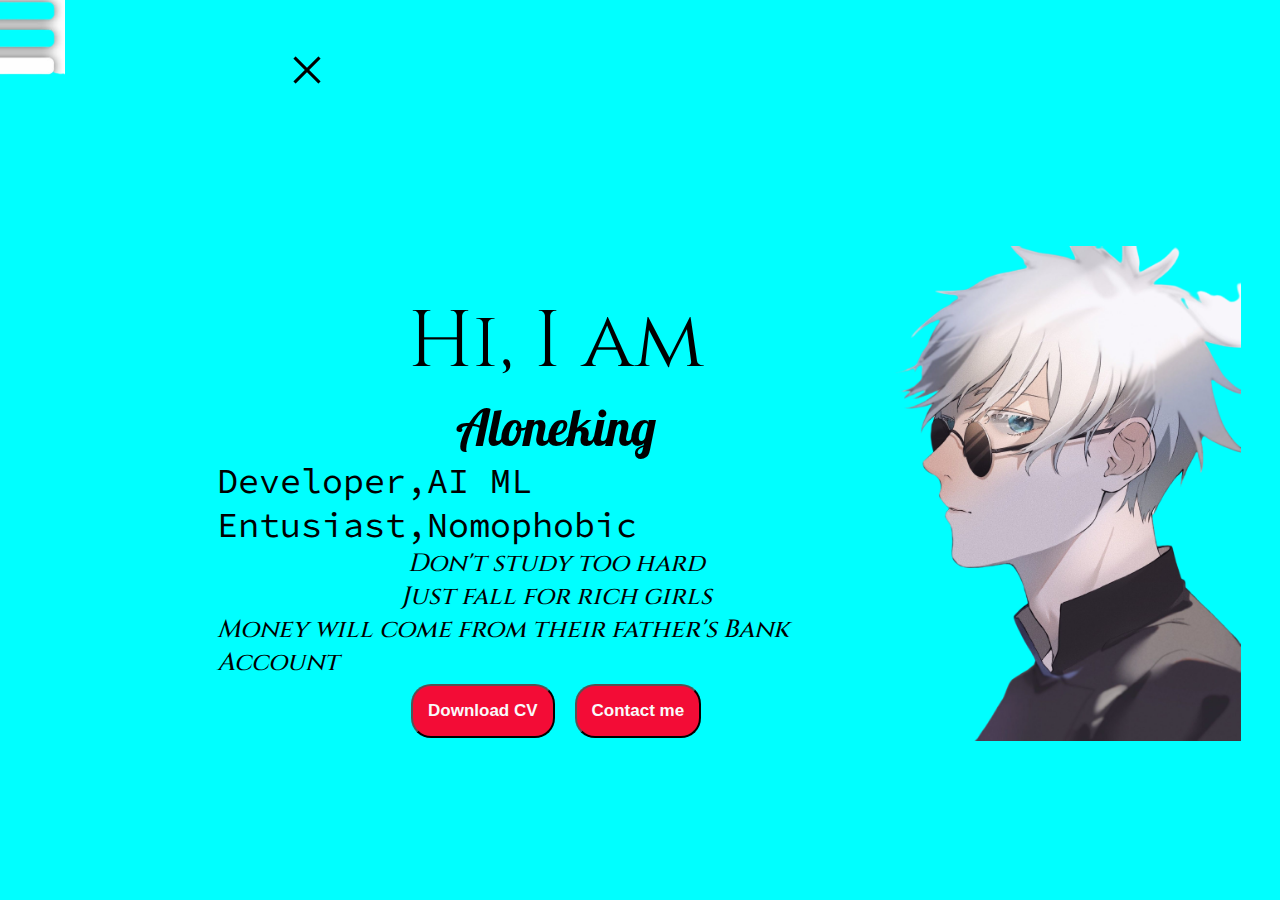
<file: PORTFOLIO WEBSITE/index.html>
<!DOCTYPE html>
<html lang="en">
<head>
    <meta charset="UTF-8">
    <meta http-equiv="X-UA-Compatible" content="IE=edge">
    <meta name="viewport" content="width=device-width, initial-scale=1.0">
    <title>Aloneking</title>
    <link rel="stylesheet" href="style.css">
</head>
<body>
   <div class="container">
    <div class="sidebar">
    
        <nav>
<ul>
    <li style="margin: 19px;" > <a href="/">Home</a></li>
    <li style="margin: 19px;"> <a href="/project.html">Projects</a></li>
    <li style="margin: 19px;"> <a href="/cv.html">CV</a></li>
    <li style="margin: 19px;"> <a href="/services.html">Services</a></li>
    <li style="margin: 19px;"> <a href="/blog.html">Contact me</a></li>
</ul>
        </nav>
    </div>
<div class="main">
    <div class="hamburger">
        <img class="ham" src="ham.png" width="100px" style="
        position: relative;
        cursor: pointer;
        margin: 0px;
        top: -9px;
        right: 213px;
    ">
        <img class="cross" src="cross.png" width="50px">
        
    </div>
    <div class="infocontainer">
        <div class="devinfo">
            <div class="hello">Hi, I am </div>
            <div class="name">Aloneking </div>
            <div class="about">Developer,AI ML Entusiast,Nomophobic</div>
            <div class="moreabout">Don't study too hard</div>
            <div class="moreabout1">Just fall for rich girls</div>
            <div class="moreabout">Money will come from their father's Bank Account</div>
            <div class="Buttons">
               <a href="cv.html"> <button>
                Download CV
            </button></a>
       <a href="blog.html"> <button>
            Contact me
        </button></a></div>
            <div class=""></div>
        </div>
        <div class="devpic"><img src="Gojo-removebg-preview.png" alt="Aloneking"</div>
    </div>
</div>
</div>
<script src="index.js"></script>
</body>
</html>
</file>
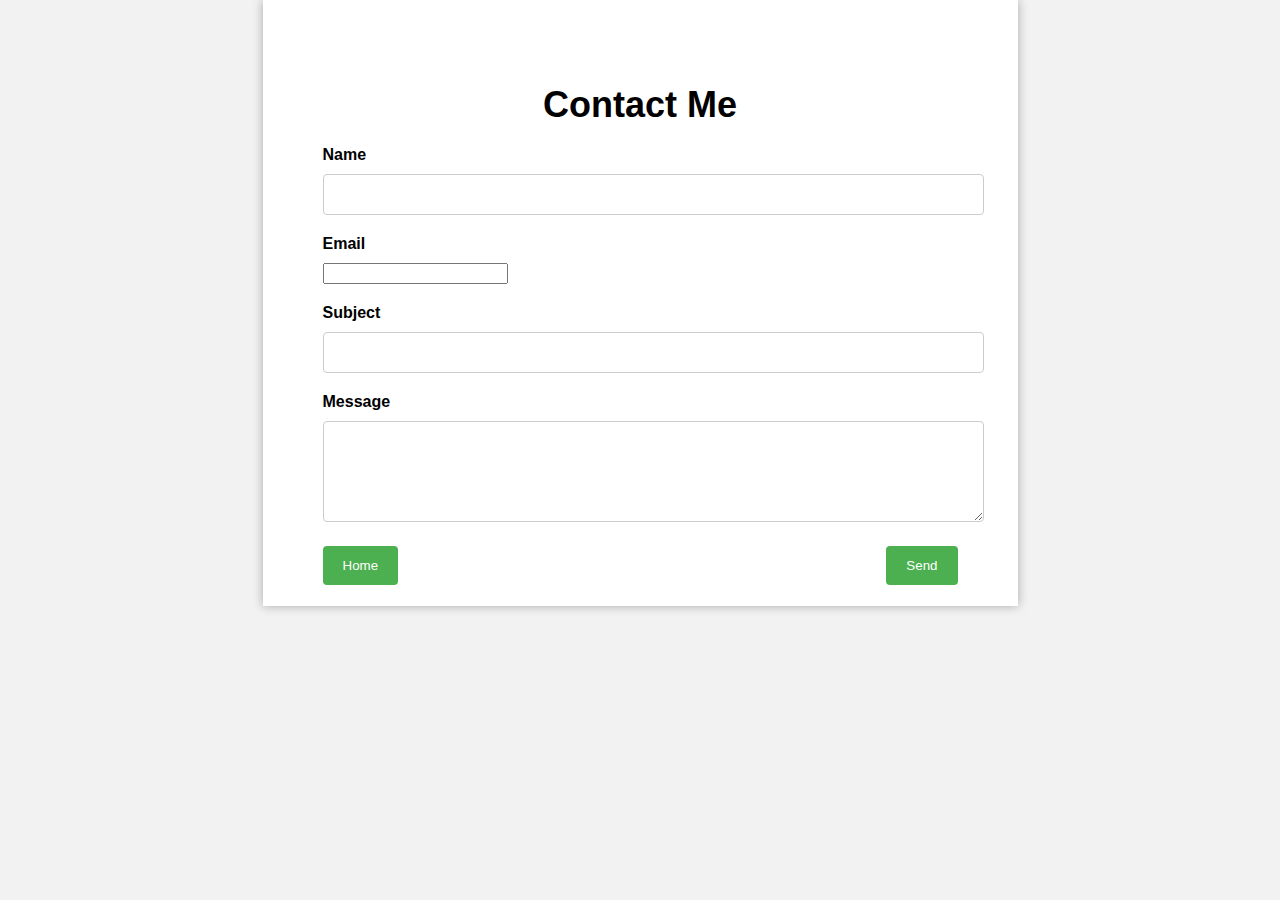
<file: PORTFOLIO WEBSITE/blog.html>
<!DOCTYPE html>
<html>
  <head>
    <meta charset="UTF-8">
    <title>Contact Me</title>
    <style>
      /* CSS Styles */
      body {
        font-family: Arial, sans-serif;
        background-color: #f2f2f2;
        margin: 0;
        padding: 0;
      }
      .container {
        max-width: 635px;
        margin: 0 auto;
        padding: 60px;
        background-color: #fff;
        box-shadow: 0 0 10px rgba(0, 0, 0, 0.3);
      }
      h1 {
        font-size: 36px;
        margin-bottom: 20px;
        text-align: center;
      }
      label {
        display: block;
        font-weight: bold;
        margin-bottom: 10px;
      }

      a{
        text-decoration: none;
        color: #fff;
      }
      input[type=text], textarea {
        width: 100%;
        padding: 12px;
        border: 1px solid #ccc;
        border-radius: 4px;
        resize: vertical;
      }
      button[type=submit] {
        background-color: #4CAF50;
        color: #fff;
        border: none;
        padding: 12px 20px;
        border-radius: 4px;
        cursor: pointer;
        float: right;
      }
     
      button[type=submit]:hover {
        background-color: #45a049;
      }
      .form-group {
        margin-bottom: 20px;
      }
      button[type=Home]:hover {
        background-color: #45a049;
      }
      button[type=Home] {
        background-color: #4CAF50;
        color: #fff;
        border: none;
        padding: 12px 20px;
        border-radius: 4px;
        cursor: pointer;
        float: left;
        
      }
    </style>
  </head>
  <body>
    <div class="container">
      <h1>Contact Me</h1>
      <form action="#" method="post">
        <div class="form-group">
          <label for="name">Name</label>
          <input type="text" id="name" name="name" required>
        </div>
        <div class="form-group">
          <label for="email">Email</label>
          <input type="email" id="email" name="email" required>
        </div>
        <div class="form-group">
          <label for="subject">Subject</label>
          <input type="text" id="subject" name="subject" required>
        </div>
        <div class="form-group">
          <label for="message">Message</label>
          <textarea id="message" name="message" rows="5" required></textarea>
        </div>
        <button type="submit">Send</button>
        <button type="Home"><a href=index.html>Home</button></a>
      </form>
    </div>
  </body>
</html>
</file>
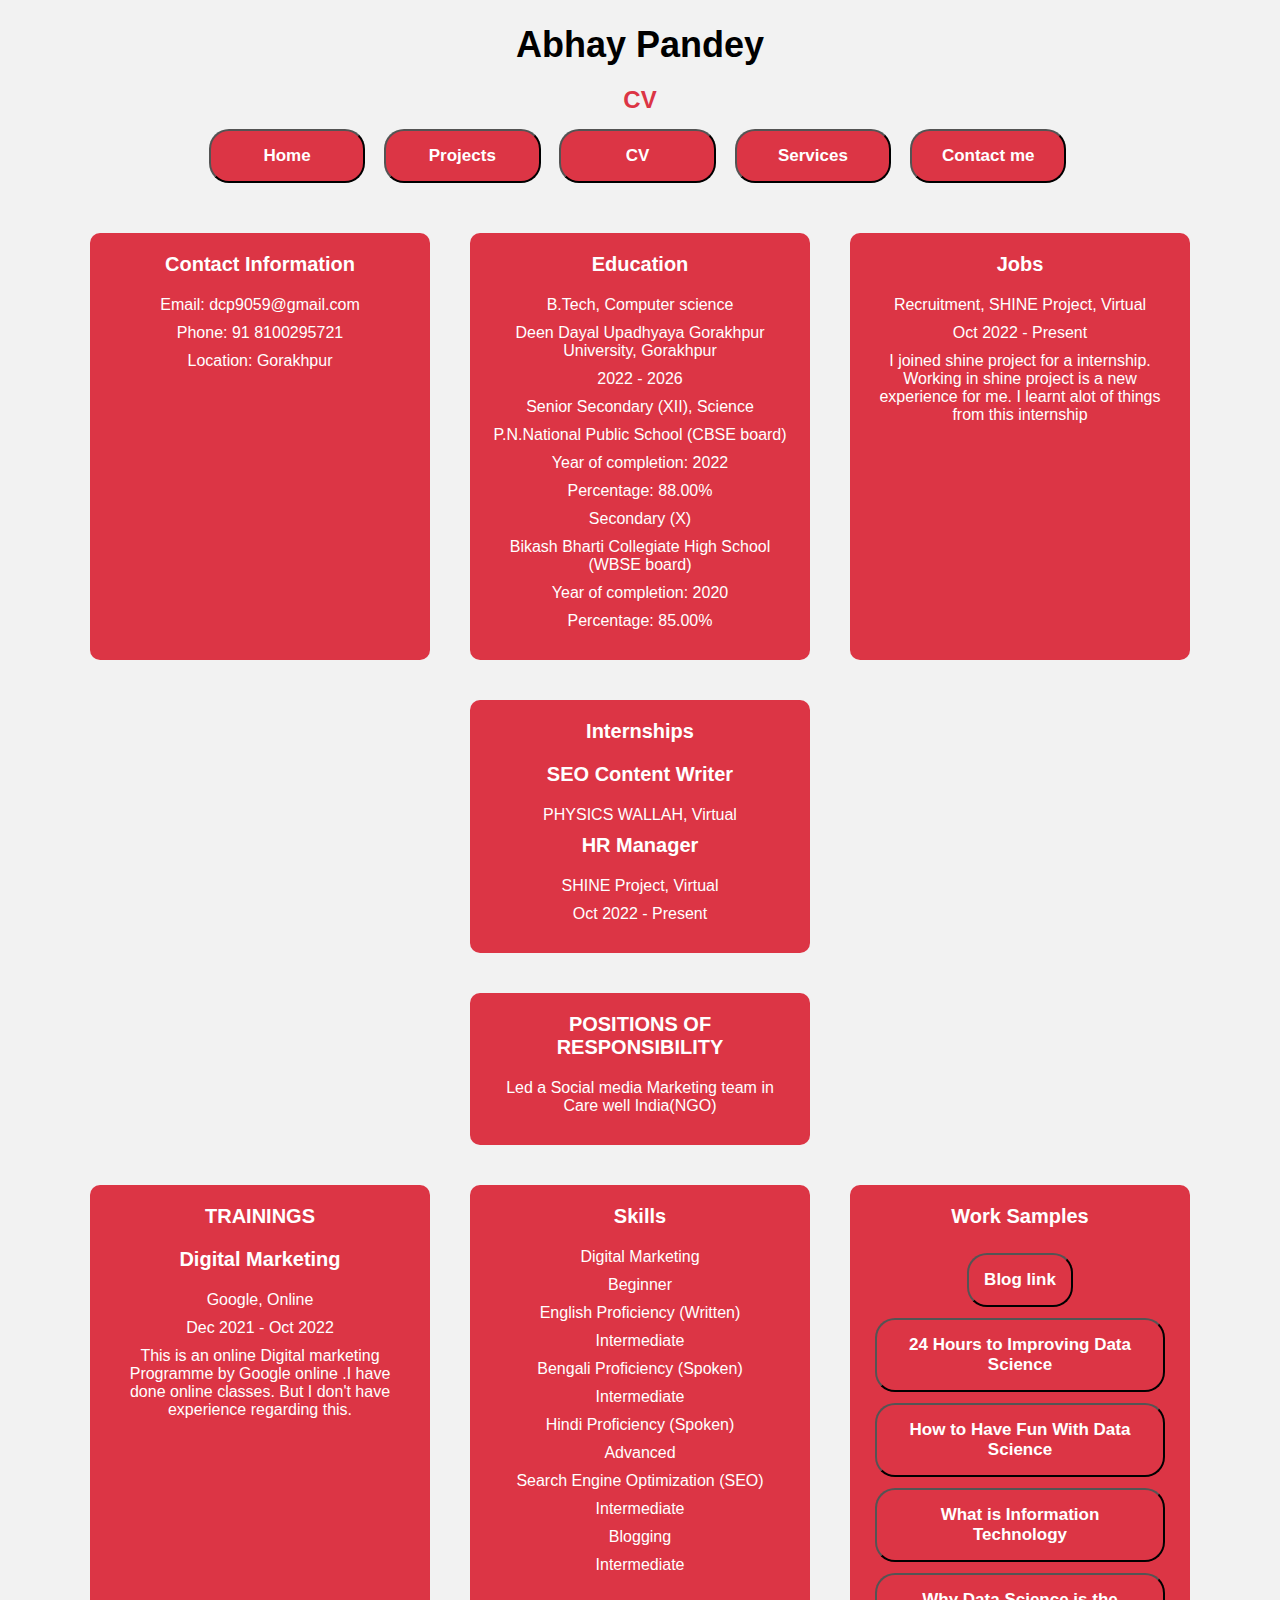
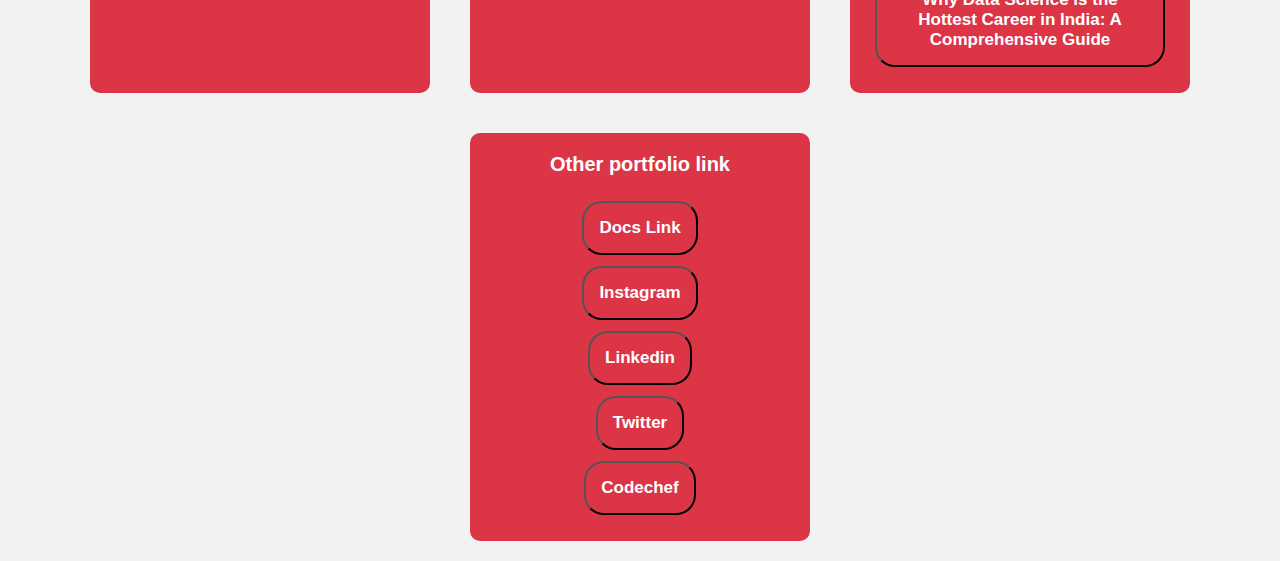
<file: PORTFOLIO WEBSITE/cv.html>
<!DOCTYPE html>
<html>
  <head>
    <meta charset="UTF-8">
    <title>Abhay Pandey - CV</title>
    <style>
      /* CSS Styles */
      body {
        font-family: 'Montserrat', sans-serif;
        background-color: #f2f2f2;
        margin: 0;
        padding: 0;
      }
      .section{
        max-width: 700px;
        margin: 0 auto;
        padding: 20px;
        background-color: #fff;
        box-shadow: 0 0 10px rgba(0, 0, 0, 0.3);
      }
      button{
        border-radius:20px ;
        color: rgb(250, 250, 250);
    background-color: #dc3545;
    font-weight: bold;
    font-size: 17px;
    cursor: pointer;
    padding: 15px;
    margin: 5px;
    margin-bottom: 6px;
    text-decoration: none;
    
    
      }
       a{
        text-decoration: none;
        color:white;
        background-color: #dc3545;
      }
      button:hover{
  
    padding: 20px;
    border-radius:20px ;
    color:#dc3545;
    background-color: rgb(250, 250, 250);
    font-weight: bold;
    font-size: 17px;
    cursor: pointer;
    margin: 0 3px;
    text-decoration: none;
}

      .menu-item{
        max-width: 700px;
        margin: 0 auto;
        padding: 20px;
        background-color: #fff;
        box-shadow: 0 0 10px rgba(0, 0, 0, 0.3);
        text-align: center;
      }
      .container {
        max-width: 700px;
        margin: 0 auto;
        padding: 20px;
        background-color: #fff;
        box-shadow: 0 0 10px rgba(0, 0, 0, 0.3);
        
      }
      h1 {
        font-size: 36px;
        margin-bottom: 20px;
        text-align: center;
      }
      h2 {
        font-size: 24px;
        margin-bottom: 10px;
        text-align: center;
        color: #dc3545;
      }
      .menu {
        display: flex;
        flex-wrap: wrap;
        justify-content: center;
        list-style: none;
        padding: 0;
        margin: 0;
      }
      .menu li {
        width: 300px;
        margin: 20px;
        padding: 20px;
        background-color: #dc3545;
        color: #fff;
        border-radius: 10px;
        text-align: center;
      }
      .menu li h3 {
        margin-top: 0;
        font-size: 20px;
      }
      .menu li p {
        margin: 10px 0;
        font-size: 16px;
      }
      .button{
        width: 94%;
        text-align: center;
margin: 6px;
      }
      
    </style>
  </head>
  <body>

      <h1>Abhay Pandey</h1>
      <h2>CV</h2><div class ="button" style="text-align: center;" >
      <button style="width:13%;"><a href="index.html">Home</a></button>&nbsp;
      <button style="width: 13%;"><a href="project.html">Projects</a></button>&nbsp;
      <button style="width: 13%;"><a href="cv.html">CV</a></button>&nbsp;
      <button style="width: 13%;"><a href="services.html">Services</a></button>&nbsp;
      <button style="width: 13%; margin-right: -55px;"><a href="blog.html">Contact me</a></button></div>&nbsp;
      <ul class="menu">
        <li>
          <h3>Contact Information</h3>
          <p>Email: dcp9059@gmail.com</p>
          <p>Phone: 91 8100295721</p>
          <p>Location: Gorakhpur</p>
        </li>
        <li>
          <h3>Education</h3>
          <p>B.Tech, Computer science</p>
          <p>Deen Dayal Upadhyaya Gorakhpur University, Gorakhpur</p>
          <p>2022 - 2026</p>
          <p>Senior Secondary (XII), Science</p>
          <p>P.N.National Public School (CBSE board)</p>
          <p>Year of completion: 2022</p>
          <p>Percentage: 88.00%</p>
          <p>Secondary (X)</p>
          <p>Bikash Bharti Collegiate High School (WBSE board)</p>
          <p>Year of completion: 2020</p>
          <p>Percentage: 85.00%</p>
        </li>
        <li>
          <h3>Jobs</h3>
          <p>Recruitment, SHINE Project, Virtual</p>
          <p>Oct 2022 - Present</p>
          <p>I joined shine project for a internship. Working in shine project is a new experience for me. I learnt alot of things from this internship</p>
        </li>
        <li>
          <h3>Internships</h3>
          <h3>SEO Content Writer</h3>
           <p>PHYSICS WALLAH, Virtual</p>
                <h3>HR Manager</h3>
                <p>SHINE Project, Virtual</p>
                <p>Oct 2022 - Present</p></li>
                <ul class="menu">
                    <li>
            <h3>POSITIONS OF RESPONSIBILITY</h2>
                <p>Led a Social media Marketing team in Care well India(NGO)<p>
    </li>
    <ul class="menu">
        <li>
            <h3>TRAININGS</h3>
        
                <h3>Digital Marketing</h3>
                <p>Google, Online</p>
                <p>Dec 2021 - Oct 2022</p>
                <p>This is an online Digital marketing Programme by Google online .I have done online classes. But I don't have experience regarding this.</p>
            
    </li>

    <ul class="menu">
    <li><h3> Skills</h3>
                      <p>Digital Marketing</p>
                      <p>Beginner</p>
                    
                      <p>English Proficiency (Written)</p>
                      <p>Intermediate</p>
                    
                      <p> Bengali Proficiency (Spoken)</p>
                      <p>Intermediate</p>
                   
                      <p> Hindi Proficiency (Spoken)</p>
                      <p>Advanced</p>
                    
                      <p> Search Engine Optimization (SEO)</p>
                      <p>Intermediate</p>
                   
                      <p> Blogging</p>
                      <p>Intermediate</p>
                  
                  </li>
                </ul>
                <ul class="menu">
                  <li>
                    <h3> Work Samples</h3>
                    <button><a href="https://reviewcinematicuniverse.blogspot.com/?m=1" target="_blank">      Blog link      </a><br></button><br>
                    
                    <button><a href="https://docs.google.com/document/d/1GdoJ8Bj3PpXmQA9GuBCi9xTdQZyH9o8E5no8nhXJHps/edit?usp=sharing" target="_blank">24 Hours to Improving Data Science</a></button><br>
                    
                    <button><a href="https://docs.google.com/document/d/1MyYvyrvvwhCMtrs5mDFLGEJjBjPAp2d_xqJ9RwG9rnk/edit?usp=sharing" target="_blank">How to Have Fun With Data Science </a></button><br>
                    
                   <button> <a href="https://docs.google.com/document/d/1ay08DA610crDXL6JeF0xasg90vQ_AMMtal4NcSLbTtA/edit?usp=sharing" target="_blank">What is Information Technology</a></button><br>
                    
                    <button><a href="https://docs.google.com/document/d/1xhpg0nP8QBxaQjWhKU6EX0boQJJyxBltfae0e61i5rc/edit?usp=sharing" target="_blank">Why Data Science is the Hottest Career in India: A Comprehensive Guide</a></button><br>
                    </div>
                  </li>
                        </ul>
                    <ul class="menu">
                            <li>
                        <h3> Other portfolio link</h3>
                      <button> <a href="https://docs.google.com/document/d/1YPg2u-ETw7sseFnrIGb0kDDO9pvAyhe6YEdxbGbUlG8/edit?">Docs Link</a></button><br>
                        
                      <button>  <a href="https://instagram.com/abhaypandey_789?igshid=ZDdkNTZiNTM=" target="_blank">Instagram</a></button><br>
                    
                  <button> <a href="https://www.linkedin.com/in/abhay-pandey-595818253/" target="_blank">Linkedin</a></button><br>
                    
                  <button> <a href="https://twitter.com/AbhayPa87297034" target="_blank">Twitter</a></button><br>
                <button><a href="https://www.codechef.com/users/aloneking789" target="_blank">Codechef</a></button><br>
                    </li></ul></ul></ul></ul>
                      
        
                  </li>
                </ul></li></ul></li></ul></li></ul></li></body></html>
</file>
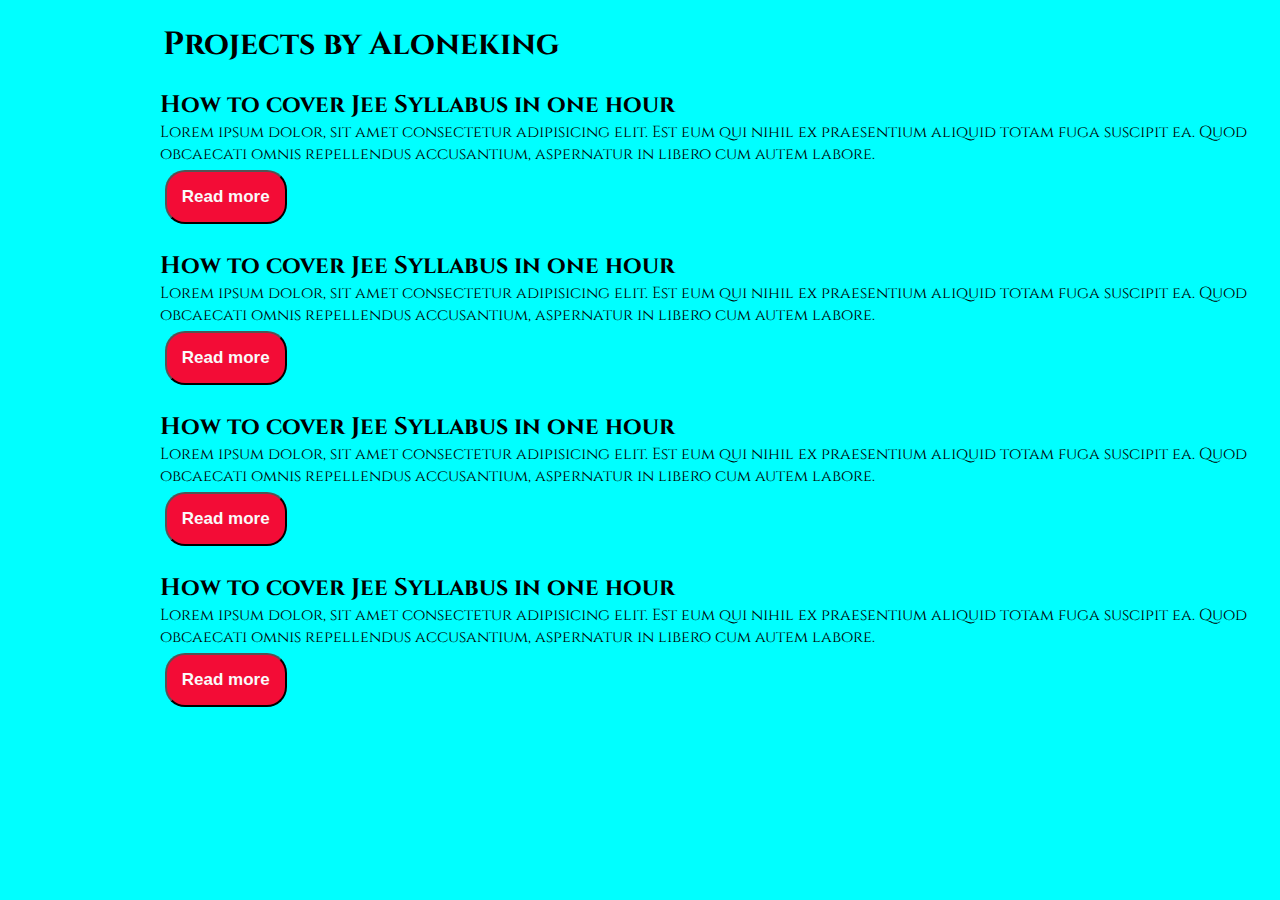
<file: PORTFOLIO WEBSITE/project.html>
<!DOCTYPE html>
<html lang="en">
<head>
    <meta charset="UTF-8">
    <meta http-equiv="X-UA-Compatible" content="IE=edge">
    <meta name="viewport" content="width=device-width, initial-scale=1.0">
    <title>Aloneking</title>
    <link rel="stylesheet" href="style.css">
    <style>
    .sidebar{
        background-color: rgb(67, 65, 65);
        width: 14vw;
        font-family: font-family'Fira Sans', sans-serif;
        ;
    }</style>
</head>
<body>
   <div class="container">
    <div class="sidebar">
    
        <nav>
<ul>
    <li> <a href="/">Home</a></li>
    <li> <a href="/project.html">Projects</a></li>
    <li> <a href="/cv.html">CV</a></li>
    <li> <a href="/services.html">Services</a></li>
    <li> <a href="/blog.html">Contact me</a></li>
</ul>
        </nav>
    </div>
<div class="main">
    
        <div class="main"><div class="blogcontainer"><h1>Projects by Aloneking</h1>
        <div class="blogItems">
            <h2>How to cover Jee Syllabus in one hour</h2>
            <p>Lorem ipsum dolor, sit amet consectetur adipisicing elit. Est eum qui nihil ex praesentium aliquid totam fuga suscipit ea. Quod obcaecati omnis repellendus accusantium, aspernatur in libero cum autem labore.</p>
            <a href=""> <button>
                Read more
            </button></a></div>
        <div class="blogItems">
            <h2>How to cover Jee Syllabus in one hour</h2>
            <p>Lorem ipsum dolor, sit amet consectetur adipisicing elit. Est eum qui nihil ex praesentium aliquid totam fuga suscipit ea. Quod obcaecati omnis repellendus accusantium, aspernatur in libero cum autem labore.</p>
            <a href=""> <button>
                Read more
            </button></a></div>
        <div class="blogItems">
            <h2>How to cover Jee Syllabus in one hour</h2>
            <p>Lorem ipsum dolor, sit amet consectetur adipisicing elit. Est eum qui nihil ex praesentium aliquid totam fuga suscipit ea. Quod obcaecati omnis repellendus accusantium, aspernatur in libero cum autem labore.</p>
            <a href=""> <button>
                Read more
            </button></a></div>
        <div class="blogItems">
            <h2>How to cover Jee Syllabus in one hour</h2>
            <p>Lorem ipsum dolor, sit amet consectetur adipisicing elit. Est eum qui nihil ex praesentium aliquid totam fuga suscipit ea. Quod obcaecati omnis repellendus accusantium, aspernatur in libero cum autem labore.</p>
            <a href=""> <button>
                Read more
            </button></a> </div>
    </div></div>

    </div>
</div>
</div>
</body>
</html>
</file>
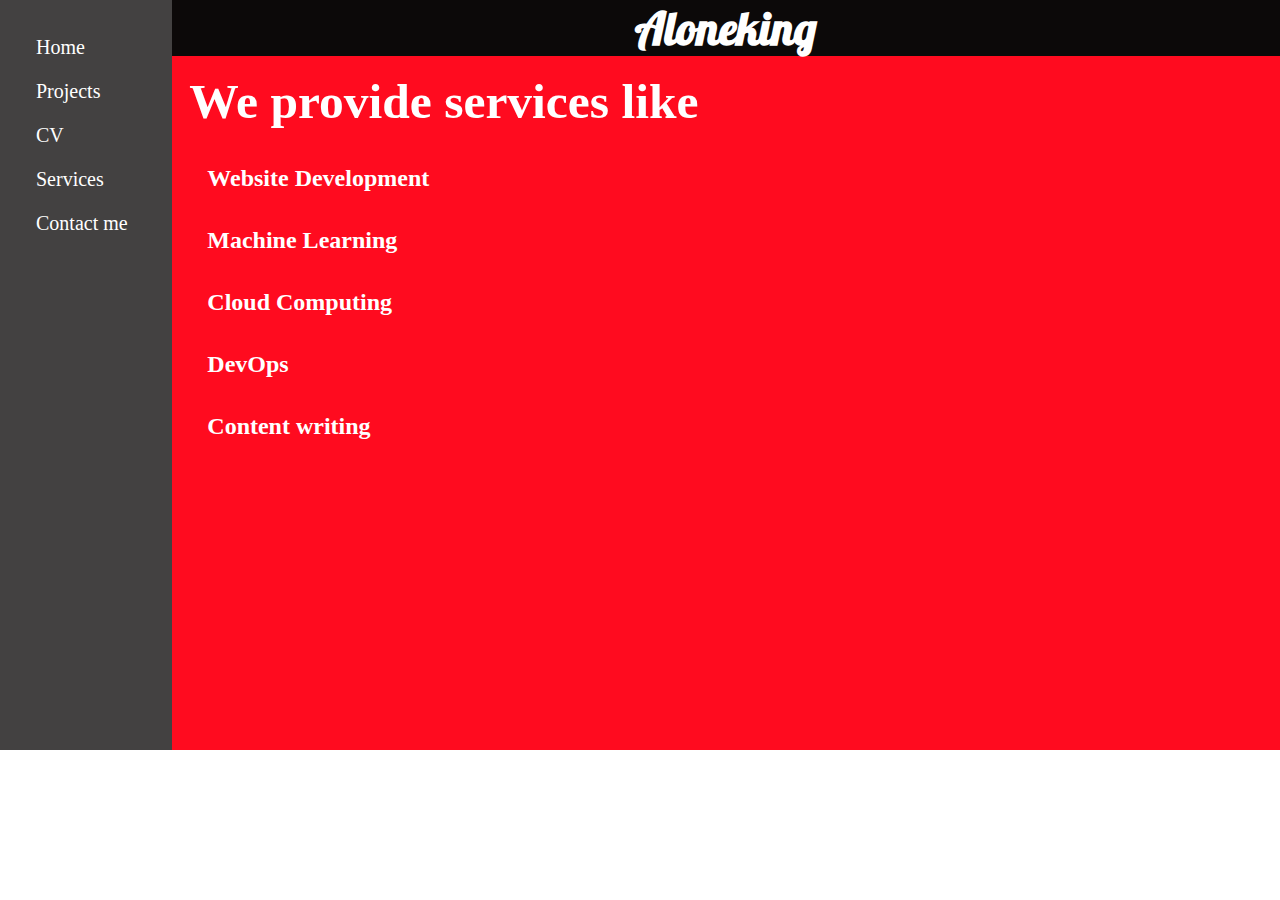
<file: PORTFOLIO WEBSITE/services.html>
<!DOCTYPE html>
<html lang="en">
<head>
    <meta charset="UTF-8">
    <meta http-equiv="X-UA-Compatible" content="IE=edge">
    <meta name="viewport" content="width=device-width, initial-scale=1.0">
    <title>Aloneking</title><style>
		@import url('https://fonts.googleapis.com/css2?family=Cinzel&family=Fira+Sans:ital,wght@1,300&family=Lobster&family=Source+Code+Pro:ital@1&display=swap');
*{
    margin:0;
    padding :0;

}
.sidebar{
    background-color: rgb(67, 65, 65);
    width: 14vw;
    font-family: font-family'Fira Sans', sans-serif;
    ;
}
.sidebar nav{
    padding: 36px;

}
.sidebar nav li{
    list-style: none;
    font-size: 20px;
    padding: 33px,0;
    height:44px ;
}
.main 
{background-color:rgba(255, 6, 27, 0.982);
    /* background-color: yellow; */
    width: 90vw;
    height: 750px;
}
.container{
    display: flex;
}

.sidebar nav li a{
    text-decoration: none;
    color:white;

}
.hello h1{
	text-size-adjust:45px;
	text-align: center;
	background-color: rgba(9, 9, 9, 0.989);
	color: white;
	

}
hello h1{
	background-color: black;
}
.hello{
	text-align: center;
}
.about{
	text-size-adjust:20px;
	color: white;
	font-size: 33px;
    margin: 17px;
}
.name{text-size-adjust:20px;
	color: white;
	margin: 35px;

}
.ml{text-size-adjust:20px;
	color: white;
	margin: 35px;

}
.moreabout{text-size-adjust:20px;
	color: white;
	margin: 35px;
}
.moreabout1{text-size-adjust:20px;
	color: white;
	margin: 35px;
}
.moreabout2{text-size-adjust:20px;
	color: white;
	margin: 35px;
}


	</style>
</head>
<body>
   <div class="container">
    <div class="sidebar">
    
        <nav>
<ul>
    <li> <a href="/">Home</a></li>
    <li> <a href="/project.html">Projects</a></li>
    <li> <a href="/cv.html">CV</a></li>
    <li> <a href="/services.html">Services</a></li>
    <li> <a href="/blog">Contact me</a></li>
</ul>
        </nav>
    </div>
	<div class="main">
			
				<div class="hello"><h1 style="font-size: 45px; font-family: 'Lobster', cursive;"> Aloneking </h1> </div>
				<div class="about"><h2>We provide services like</h2></div>
				<div class="name"><h2>Website Development</h2> </div>
				<div class="ml"><h2>Machine Learning</h2></div>
				<div class="moreabout"><h2>Cloud Computing</h2></div>
				<div class="moreabout1"><h2>DevOps</h2></div>
				<div class="moreabout2"><h2>Content writing</h2></div>
</div>
</div>
</body>
</html>
</file>
<file: PORTFOLIO WEBSITE/style.css>
@import url('https://fonts.googleapis.com/css2?family=Cinzel&family=Fira+Sans:ital,wght@1,300&family=Lobster&family=Source+Code+Pro:ital@1&display=swap');
*{
    margin:0;
    padding :0;

}
.sidebar{
    background-color: rgb(67, 65, 65);
    width: 14vw;
    font-family: font-family'Fira Sans', sans-serif;
    ;
}
.sidebar nav{
    padding: 36px;

}
.sidebar nav li{
    list-style: none;
    font-size: 20px;
    padding: 33px,0;
    height:44px ;
}
.main 
{
    /* background-color: yellow; */
    width: 90vw;
    height: 750px;
}
.container{
    display: flex;
}
.infocontainer{
    /* background-color:rgb(241, 20, 208) ; */
    height: 60vh;
    width: 80vw;
    margin: 147px auto;
    display: flex;
    justify-content: end;
}
.sidebar nav li a{
    text-decoration: none;
    color:white;

}
.moreabout
{
    font-family: 'Cinzel', serif; 
    font-weight: 500;
    font-style: oblique;
    font-size: 25px;  
}
.moreabout1
{
    font-family: 'Cinzel', serif;
    font-weight: 500;
    font-style: oblique;
    font-size: 25px; 
}
.moreabout2
{
    font-family: 'Cinzel', serif;
    font-weight: 500;
    font-style: oblique; 
    font-size: 25px; 
}
.hello{
    font-size: 80px;
    font-family: 'Source Code Pro', monospace;
    font-family: 'Cinzel', serif;
}
.name{
    font-size: 50px;
    font-family: 'Lobster', cursive;
}
.about{
    font-size: 35px;
}
.buttons{
    padding: 15px;
    margin: 5px;
    margin-bottom: 6px;
    font-size: 17px;
    cursor: pointer;
    margin: 0 3px;
}
.buttons button{
    padding: 20px;
    border-radius:20px ;
    color: rgb(227, 247, 11);
    background-color: rgb(23, 196, 253);
    font-weight: bold;
    font-size: 17px;
    cursor: pointer;
    margin: 0 3px;

}
button {
    padding: 20px;
    border-radius:20px ;
    color: rgb(250, 250, 250);
    background-color: rgb(243, 12, 54);
    font-weight: bold;
    font-size: 17px;
    cursor: pointer;
    margin: 0 3px;
    padding: 15px;
    margin: 5px;
    margin-bottom: 6px;
    text-decoration: none;
}
button:hover{
    color: blue;
    padding: 20px;
    border-radius:20px ;
    color: rgb(5, 191, 253);
    background-color: rgb(236, 242, 244);
    font-weight: bold;
    font-size: 17px;
    cursor: pointer;
    margin: 0 3px;
}

.devinfo{
display: flex;
flex-direction: column;
font-family: 'Source Code Pro', monospace;
    justify-content: center;
    align-items: center;
}
.devpic img{
    width: 27vw;
    justify-content: end;
}
.blogItems{
    margin: 20px;
    font-family: 'Cinzel', serif;

}
.blogcontainer h1
{
margin: 23px;
font-family: 'Cinzel', serif;


}
.blogItems p{
    font-family: 'Cinzel', serif;
}
@media(max-width:1430px){
    *{
        background-color:aqua;
    }

.sidebar{
    transform: translate(-200px,0px);
    position: relative;
    
}}
</file>
